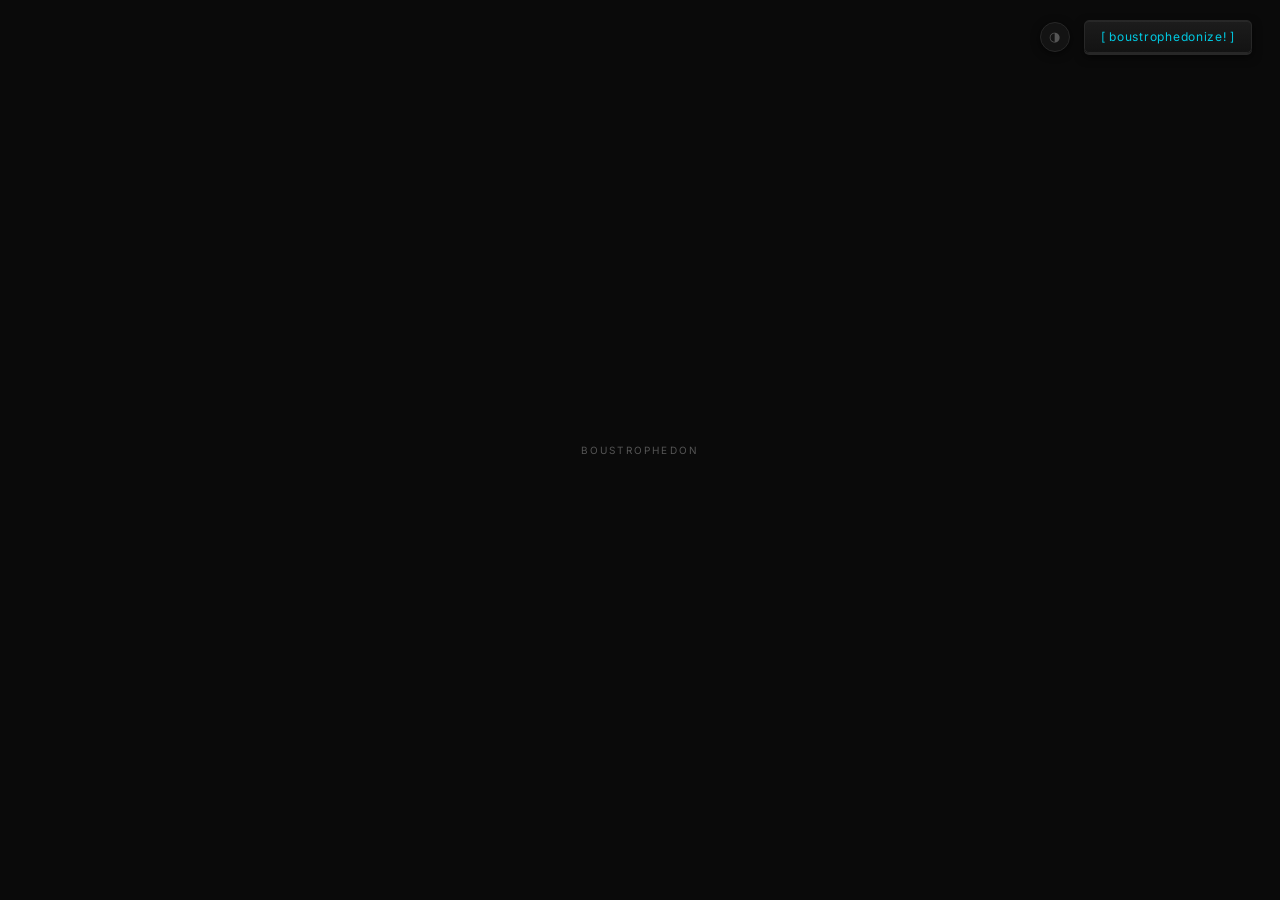
<file: boustrophedon/index.html>
<!DOCTYPE html>
<html lang="en" data-theme="dark">
<head>
  <meta charset="UTF-8">
  <meta name="viewport" content="width=device-width, initial-scale=1.0">
  <title>Boustrophedon</title>
  <link rel="preconnect" href="https://fonts.googleapis.com">
  <link rel="preconnect" href="https://fonts.gstatic.com" crossorigin>
  <link href="https://fonts.googleapis.com/css2?family=Inter:wght@300;400;600&family=Nunito:wght@300;400;600&family=Playfair+Display:ital,wght@0,400;0,700;1,400&family=Space+Mono:ital,wght@0,400;1,400&family=EB+Garamond:ital,wght@0,400;0,700;1,400&display=swap" rel="stylesheet">
  <style>
    :root[data-theme="dark"] {
      --bg: #0a0a0a;
      --bg2: #131313;
      --bg3: #1c1c1c;
      --border: #272727;
      --text: #d8d8d8;
      --muted: #555;
      --accent: #00c8e0;
      --overlay: rgba(0,0,0,0.78);
      --shadow: rgba(0,0,0,0.6);
    }
    :root[data-theme="light"] {
      --bg: #f2f2f2;
      --bg2: #ffffff;
      --bg3: #e8e8e8;
      --border: #d0d0d0;
      --text: #1a1a1a;
      --muted: #999;
      --accent: #009eb3;
      --overlay: rgba(0,0,0,0.5);
      --shadow: rgba(0,0,0,0.18);
    }

    * { margin: 0; padding: 0; box-sizing: border-box; }

    body {
      background: var(--bg);
      color: var(--text);
      font-family: 'Inter', sans-serif;
      height: 100vh;
      overflow: hidden;
      transition: background 0.3s, color 0.3s;
    }

    /* ── Header ──────────────────────────────────────────────────────────── */
    header {
      position: fixed;
      top: 0; right: 0;
      padding: 20px 28px;
      display: flex;
      align-items: center;
      gap: 14px;
      z-index: 10;
    }

    .btn-theme {
      width: 30px; height: 30px;
      border-radius: 50%;
      border: 1.5px solid var(--border);
      background: var(--bg2);
      cursor: pointer;
      display: flex; align-items: center; justify-content: center;
      font-size: 13px;
      color: var(--muted);
      box-shadow: 0 2px 8px var(--shadow);
      transition: border-color 0.2s, color 0.2s;
      flex-shrink: 0;
    }
    .btn-theme:hover { border-color: var(--accent); color: var(--accent); }

    .btn-main {
      padding: 8px 16px;
      background: linear-gradient(to bottom, var(--bg3) 0%, var(--bg2) 100%);
      border: 1px solid var(--border);
      border-radius: 5px;
      box-shadow:
        0 2px 0 0 var(--border),
        0 4px 10px var(--shadow),
        inset 0 1px 0 rgba(255,255,255,0.05);
      cursor: pointer;
      color: var(--accent);
      font-family: 'Inter', sans-serif;
      font-size: 12px;
      letter-spacing: 0.06em;
      white-space: nowrap;
      transition: transform 0.07s, box-shadow 0.07s;
    }
    .btn-main:hover {
      box-shadow:
        0 2px 0 0 var(--accent),
        0 6px 14px var(--shadow),
        inset 0 1px 0 rgba(255,255,255,0.07);
    }
    .btn-main:active {
      transform: translateY(1px);
      box-shadow: 0 1px 0 0 var(--border), 0 2px 4px var(--shadow);
    }

    /* ── Display ─────────────────────────────────────────────────────────── */
    #stage {
      position: fixed;
      inset: 0;
      padding: 72px 7vw 72px;
      overflow: hidden;
    }
    #stage-inner {
      width: 100%;
      will-change: transform;
    }

    .b-line {
      display: flex;
      align-items: baseline;
      flex-wrap: nowrap;
      width: 100%;
      gap: 0.28em;
    }
    .b-line.rtl { flex-direction: row-reverse; }

    .b-word {
      display: inline-block;
      white-space: pre;
      opacity: 0;
      transition: opacity 0.12s ease;
    }
    .b-word.on { opacity: 1; }

    /* ── Idle hint ───────────────────────────────────────────────────────── */
    #hint {
      position: fixed;
      top: 50%; left: 50%;
      transform: translate(-50%, -50%);
      text-align: center;
      pointer-events: none;
      transition: opacity 0.5s;
    }
    #hint.gone { opacity: 0; }
    #hint-label {
      font-size: 10px;
      letter-spacing: 0.22em;
      text-transform: uppercase;
      color: var(--muted);
    }

    /* ── Modal overlay ───────────────────────────────────────────────────── */
    #overlay {
      position: fixed; inset: 0;
      background: var(--overlay);
      z-index: 50;
      display: none;
      align-items: center;
      justify-content: center;
      backdrop-filter: blur(5px);
    }
    #overlay.open { display: flex; }

    #modal {
      background: var(--bg2);
      border: 1px solid var(--border);
      border-radius: 12px;
      width: min(620px, 93vw);
      max-height: 88vh;
      display: flex;
      flex-direction: column;
      box-shadow: 0 24px 72px rgba(0,0,0,0.5);
      overflow: hidden;
    }

    .m-head {
      padding: 22px 26px 0;
      flex-shrink: 0;
    }
    .m-eyebrow {
      font-size: 10px;
      letter-spacing: 0.18em;
      text-transform: uppercase;
      color: var(--muted);
      margin-bottom: 18px;
    }
    .tabs {
      display: flex;
      border-bottom: 1px solid var(--border);
    }
    .tab {
      padding: 9px 18px;
      background: none;
      border: none;
      border-bottom: 2px solid transparent;
      margin-bottom: -1px;
      cursor: pointer;
      font-size: 12px;
      letter-spacing: 0.05em;
      color: var(--muted);
      transition: color 0.15s, border-color 0.15s;
    }
    .tab.on { color: var(--accent); border-bottom-color: var(--accent); }

    .m-body {
      flex: 1;
      overflow-y: auto;
      padding: 0 26px 20px;
    }

    .panel { display: none; padding-top: 20px; }
    .panel.on { display: block; }

    /* Drop zone */
    .drop {
      border: 1.5px dashed var(--border);
      border-radius: 8px;
      padding: 28px 20px;
      text-align: center;
      cursor: pointer;
      transition: border-color 0.2s, background 0.2s;
    }
    .drop:hover, .drop.over { border-color: var(--accent); background: rgba(220,30,130,0.03); }
    .drop p { font-size: 13px; color: var(--muted); line-height: 1.6; }
    .drop strong { color: var(--text); }
    .drop small { font-size: 11px; margin-top: 6px; display: block; color: var(--muted); opacity: 0.7; }
    #file-name { font-size: 11px; color: var(--accent); margin-top: 8px; min-height: 14px; }
    #file-in { display: none; }

    textarea {
      width: 100%;
      height: 150px;
      background: var(--bg3);
      border: 1px solid var(--border);
      border-radius: 8px;
      padding: 12px 14px;
      color: var(--text);
      font-size: 14px;
      resize: vertical;
      outline: none;
      font-family: 'Inter', sans-serif;
      line-height: 1.5;
      transition: border-color 0.2s;
    }
    textarea:focus { border-color: var(--accent); }

    /* Section header */
    .sec {
      font-size: 10px;
      letter-spacing: 0.16em;
      text-transform: uppercase;
      color: var(--muted);
      border-bottom: 1px solid var(--border);
      padding-bottom: 7px;
      margin: 24px 0 16px;
    }

    /* Form rows */
    .row {
      display: flex;
      align-items: center;
      gap: 12px;
      margin-bottom: 13px;
    }
    .lbl {
      font-size: 12px;
      color: var(--muted);
      width: 110px;
      flex-shrink: 0;
    }
    .ctl { flex: 1; display: flex; align-items: center; gap: 10px; }

    input[type="range"] {
      flex: 1;
      accent-color: var(--accent);
      cursor: pointer;
    }
    .rval {
      font-size: 11px;
      color: var(--muted);
      width: 42px;
      text-align: right;
    }

    select {
      width: 100%;
      background: var(--bg3);
      border: 1px solid var(--border);
      border-radius: 6px;
      color: var(--text);
      padding: 7px 10px;
      font-size: 12px;
      outline: none;
      cursor: pointer;
      transition: border-color 0.2s;
    }
    select:focus { border-color: var(--accent); }

    input[type="color"] {
      width: 38px; height: 30px;
      padding: 2px 3px;
      background: var(--bg3);
      border: 1px solid var(--border);
      border-radius: 6px;
      cursor: pointer;
    }

    /* Toggle */
    .tog { position: relative; width: 38px; height: 20px; display: inline-flex; }
    .tog input { opacity: 0; width: 0; height: 0; }
    .tog-track {
      position: absolute; inset: 0;
      background: var(--bg3);
      border: 1px solid var(--border);
      border-radius: 10px;
      cursor: pointer;
      transition: background 0.2s, border-color 0.2s;
    }
    .tog input:checked + .tog-track { background: var(--accent); border-color: var(--accent); }
    .tog-track::after {
      content: '';
      position: absolute;
      width: 14px; height: 14px;
      border-radius: 50%;
      background: #fff;
      top: 2px; left: 2px;
      transition: transform 0.18s;
    }
    .tog input:checked + .tog-track::after { transform: translateX(18px); }

    /* Modal footer */
    .m-foot {
      padding: 16px 26px;
      border-top: 1px solid var(--border);
      display: flex;
      justify-content: flex-end;
      gap: 10px;
      flex-shrink: 0;
    }
    .btn-sec {
      padding: 8px 18px;
      background: none;
      border: 1px solid var(--border);
      border-radius: 6px;
      color: var(--muted);
      font-size: 12px;
      cursor: pointer;
      transition: color 0.15s, border-color 0.15s;
    }
    .btn-sec:hover { color: var(--text); border-color: var(--muted); }
    .btn-go {
      padding: 8px 22px;
      background: var(--accent);
      border: none;
      border-radius: 6px;
      color: #fff;
      font-size: 12px;
      letter-spacing: 0.05em;
      cursor: pointer;
      transition: opacity 0.15s;
    }
    .btn-go:hover { opacity: 0.82; }
  </style>
</head>
<body>

<header>
  <button class="btn-theme" id="btn-theme">◑</button>
  <button class="btn-main" id="btn-open">[ boustrophedonize! ]</button>
</header>

<div id="stage"><div id="stage-inner"></div></div>

<div id="hint"><div id="hint-label">boustrophedon</div></div>

<!-- Modal -->
<div id="overlay">
  <div id="modal">
    <div class="m-head">
      <div class="m-eyebrow">configure</div>
      <div class="tabs">
        <button class="tab on" data-p="upload">upload file</button>
        <button class="tab" data-p="paste">paste text</button>
      </div>
    </div>

    <div class="m-body">

      <!-- Upload panel -->
      <div class="panel on" id="p-upload">
        <div class="drop" id="drop">
          <p><strong>drag &amp; drop</strong> a file here<br>or click to select</p>
          <small>txt · docx · pdf</small>
          <div id="file-name"></div>
          <input type="file" id="file-in" accept=".txt,.docx,.pdf">
        </div>
      </div>

      <!-- Paste panel -->
      <div class="panel" id="p-paste">
        <textarea id="txt-in" placeholder="paste or type text here…"></textarea>
      </div>

      <!-- Style -->
      <div class="sec">style</div>

      <div class="row">
        <span class="lbl">color</span>
        <div class="ctl"><input type="color" id="c-color" value="#d8d8d8"></div>
      </div>
      <div class="row">
        <span class="lbl">size</span>
        <div class="ctl">
          <input type="range" id="c-size" min="12" max="80" value="26">
          <span class="rval" id="v-size">26px</span>
        </div>
      </div>
      <div class="row">
        <span class="lbl">font</span>
        <div class="ctl">
          <select id="c-font">
            <option value="'Nunito', sans-serif">Nunito — geometric sans</option>
            <option value="'Inter', sans-serif" selected>Inter — modern sans</option>
            <option value="'Playfair Display', serif">Playfair Display — editorial serif</option>
            <option value="'Space Mono', monospace">Space Mono — monospace</option>
            <option value="'EB Garamond', serif">EB Garamond — classical serif</option>
          </select>
        </div>
      </div>
      <div class="row">
        <span class="lbl">line height</span>
        <div class="ctl">
          <input type="range" id="c-lh" min="1.0" max="3.0" step="0.1" value="1.7">
          <span class="rval" id="v-lh">1.7</span>
        </div>
      </div>
      <div class="row">
        <span class="lbl">letter spacing</span>
        <div class="ctl">
          <input type="range" id="c-ls" min="-1" max="16" step="0.5" value="0">
          <span class="rval" id="v-ls">0px</span>
        </div>
      </div>

      <!-- Settings -->
      <div class="sec">settings</div>

      <div class="row">
        <span class="lbl">speed</span>
        <div class="ctl">
          <input type="range" id="c-speed" min="1" max="100" value="50">
          <span class="rval" id="v-speed">50</span>
        </div>
      </div>
      <div class="row">
        <span class="lbl">stream by</span>
        <div class="ctl">
          <select id="c-by">
            <option value="letter">letter</option>
            <option value="word" selected>word</option>
            <option value="sentence">sentence</option>
          </select>
        </div>
      </div>
      <div class="row">
        <span class="lbl">loop</span>
        <div class="ctl">
          <label class="tog">
            <input type="checkbox" id="c-loop">
            <div class="tog-track"></div>
          </label>
        </div>
      </div>

    </div><!-- /m-body -->

    <div class="m-foot">
      <button class="btn-sec" id="btn-cancel">cancel</button>
      <button class="btn-go" id="btn-run">run →</button>
    </div>
  </div>
</div>

<script src="vendor/mammoth-1.4.21.browser.min.js"></script>
<script src="vendor/pdf-3.11.174.min.js"></script>
<script>
(function () {
  'use strict';

  // ── PDF.js worker ──────────────────────────────────────────────────────────
  if (typeof pdfjsLib !== 'undefined') {
    pdfjsLib.GlobalWorkerOptions.workerSrc =
      'vendor/pdf-3.11.174.worker.min.js';
  }

  // ── Config ─────────────────────────────────────────────────────────────────
  const cfg = {
    color:   '#d8d8d8',
    size:    26,
    font:    "'Inter', sans-serif",
    lh:      1.7,
    ls:      0,
    speed:   50,
    by:      'word',
    loop:    false
  };

  // ── Helpers ───────────────────────────────────────────────────────────────
  function $  (id) { return document.getElementById(id); }
  function qs (sel) { return document.querySelector(sel); }
  function qsa(sel) { return document.querySelectorAll(sel); }

  // ── Theme toggle ───────────────────────────────────────────────────────────
  let dark = true;
  $('btn-theme').addEventListener('click', () => {
    dark = !dark;
    document.documentElement.dataset.theme = dark ? 'dark' : 'light';
    $('btn-theme').textContent = dark ? '◑' : '◐';
  });

  // ── Modal ──────────────────────────────────────────────────────────────────
  $('btn-open').addEventListener('click', openModal);
  $('btn-cancel').addEventListener('click', closeModal);
  $('overlay').addEventListener('click', e => { if (e.target === $('overlay')) closeModal(); });
  function openModal()  { $('overlay').classList.add('open'); }
  function closeModal() { $('overlay').classList.remove('open'); }

  // ── Tabs ───────────────────────────────────────────────────────────────────
  qsa('.tab').forEach(tab => {
    tab.addEventListener('click', () => {
      qsa('.tab').forEach(t => t.classList.remove('on'));
      qsa('.panel').forEach(p => p.classList.remove('on'));
      tab.classList.add('on');
      $('p-' + tab.dataset.p).classList.add('on');
    });
  });

  // ── File upload ────────────────────────────────────────────────────────────
  let fileText = '';
  const drop   = $('drop');
  const fileIn = $('file-in');

  drop.addEventListener('click', () => fileIn.click());
  drop.addEventListener('dragover',  e => { e.preventDefault(); drop.classList.add('over'); });
  drop.addEventListener('dragleave', () => drop.classList.remove('over'));
  drop.addEventListener('drop', e => {
    e.preventDefault();
    drop.classList.remove('over');
    if (e.dataTransfer.files[0]) readFile(e.dataTransfer.files[0]);
  });
  fileIn.addEventListener('change', () => { if (fileIn.files[0]) readFile(fileIn.files[0]); });

  function readFile(file) {
    $('file-name').textContent = file.name;
    const ext = file.name.split('.').pop().toLowerCase();
    if (ext === 'txt') {
      const r = new FileReader();
      r.onload = e => { fileText = e.target.result; };
      r.readAsText(file);
    } else if (ext === 'docx') {
      const r = new FileReader();
      r.onload = e => {
        mammoth.extractRawText({ arrayBuffer: e.target.result })
          .then(res => { fileText = res.value; })
          .catch(() => { $('file-name').textContent = 'could not read file'; });
      };
      r.readAsArrayBuffer(file);
    } else if (ext === 'pdf') {
      const r = new FileReader();
      r.onload = async e => {
        try {
          const pdf = await pdfjsLib.getDocument({ data: e.target.result, isEvalSupported: false }).promise;
          let out = '';
          for (let i = 1; i <= pdf.numPages; i++) {
            const page = await pdf.getPage(i);
            const content = await page.getTextContent();
            out += content.items.map(x => x.str).join(' ') + '\n';
          }
          fileText = out.trim();
        } catch {
          $('file-name').textContent = 'could not read pdf';
        }
      };
      r.readAsArrayBuffer(file);
    }
  }

  // ── Config controls ────────────────────────────────────────────────────────
  $('c-color').addEventListener('input',  e => { cfg.color = e.target.value; });
  $('c-font').addEventListener('change',  e => { cfg.font  = e.target.value; });
  $('c-by').addEventListener('change',    e => { cfg.by    = e.target.value; });
  $('c-loop').addEventListener('change',  e => { cfg.loop  = e.target.checked; });

  function rangeCtrl(id, vid, suffix, key, factor) {
    const el = $(id), vl = $(vid);
    el.addEventListener('input', () => {
      const v = parseFloat(el.value);
      cfg[key] = factor ? v * factor : v;
      vl.textContent = v + suffix;
    });
  }
  rangeCtrl('c-size',  'v-size',  'px', 'size',  null);
  rangeCtrl('c-lh',    'v-lh',    '',   'lh',    null);
  rangeCtrl('c-ls',    'v-ls',    'px', 'ls',    null);
  rangeCtrl('c-speed', 'v-speed', '',   'speed', null);

  // ── Run ────────────────────────────────────────────────────────────────────
  $('btn-run').addEventListener('click', () => {
    const activePanelId = qs('.tab.on').dataset.p;
    const text = activePanelId === 'paste'
      ? $('txt-in').value.trim()
      : fileText.trim();
    if (!text) return;
    closeModal();
    startDisplay(text);
  });

  // ── Word wrap (canvas measurement) ────────────────────────────────────────
  const measureCanvas = document.createElement('canvas');
  const mctx = measureCanvas.getContext('2d');

  function wrapText(text, maxW) {
    const fontFace = cfg.font.replace(/'/g, '').split(',')[0].trim();
    mctx.font = `${cfg.size}px ${fontFace}`;
    // Gap matches CSS `gap: 0.28em` on .b-line
    const gapW = 0.28 * cfg.size;

    const rawLines = text.replace(/\r\n/g, '\n').split('\n');
    const lines = [];

    for (const raw of rawLines) {
      const words = raw.trim().split(/\s+/).filter(Boolean);
      if (!words.length) { lines.push([]); continue; }

      let cur = [];
      let curW = 0;

      for (const word of words) {
        const ww = mctx.measureText(word).width + word.length * cfg.ls;
        const needed = cur.length ? curW + gapW + ww : ww;
        if (needed > maxW && cur.length) {
          lines.push(cur);
          cur  = [word];
          curW = ww;
        } else {
          cur.push(word);
          curW = needed;
        }
      }
      if (cur.length) lines.push(cur);
    }
    return lines; // array of word arrays
  }

  // ── Build stream events ────────────────────────────────────────────────────
  // Events: {type:'line', el}
  //         {type:'show', el, parent}   — word appended + faded in
  //         {type:'append', el, parent} — word appended immediately (letter mode)
  //         {type:'text',  el, t}       — update text content

  function buildStream(lines) {
    const events = [];

    lines.forEach((words, li) => {
      const isRTL = li % 2 !== 0;

      const lineEl = document.createElement('div');
      lineEl.className = 'b-line' + (isRTL ? ' rtl' : '');
      lineEl.style.cssText =
        `font-family:${cfg.font};` +
        `font-size:${cfg.size}px;` +
        `line-height:${cfg.lh};` +
        `letter-spacing:${cfg.ls}px;` +
        `color:${cfg.color};`;

      events.push({ type: 'line', el: lineEl });

      if (!words.length) return;

      if (cfg.by === 'sentence') {
        const span = document.createElement('span');
        span.className = 'b-word';
        span.textContent = words.join(' ');
        events.push({ type: 'show', el: span, parent: lineEl });

      } else if (cfg.by === 'word') {
        words.forEach(word => {
          const span = document.createElement('span');
          span.className = 'b-word';
          span.textContent = word;
          events.push({ type: 'show', el: span, parent: lineEl });
        });

      } else { // letter — words appended one at a time, letters build inside
        words.forEach(word => {
          const wspan = document.createElement('span');
          wspan.className = 'b-word on';
          wspan.textContent = '';
          events.push({ type: 'append', el: wspan, parent: lineEl });
          for (let ci = 1; ci <= word.length; ci++) {
            events.push({ type: 'text', el: wspan, t: word.slice(0, ci) });
          }
        });
      }
    });

    return events;
  }

  // ── Animation ──────────────────────────────────────────────────────────────
  const stage      = $('stage');
  const stageInner = $('stage-inner');
  const hint       = $('hint');

  let events    = [];
  let evIdx     = 0;
  let animTimer = null;
  let scrollY   = 0;
  let rafId     = null;

  // Speed → delay ms: speed 1 = ~500ms, 50 = ~55ms, 100 = ~6ms
  function delay() {
    return Math.max(4, Math.round(500 * Math.pow(0.955, cfg.speed - 1)));
  }

  function startDisplay(text) {
    stopAnim();
    stageInner.innerHTML = '';
    stageInner.style.transform = 'translateY(0)';
    scrollY = 0;
    hint.classList.add('gone');

    const padL  = parseFloat(getComputedStyle(stage).paddingLeft);
    const padR  = parseFloat(getComputedStyle(stage).paddingRight);
    const maxW  = stage.clientWidth - padL - padR;

    const lines = wrapText(text, maxW);
    events = buildStream(lines);
    evIdx  = 0;

    tick();
  }

  function tick() {
    if (evIdx >= events.length) {
      if (cfg.loop) {
        animTimer = setTimeout(() => {
          stageInner.innerHTML = '';
          stageInner.style.transform = 'translateY(0)';
          scrollY = 0;
          // Clear dynamically-appended children from each lineEl, reset state
          events.forEach(ev => {
            if (ev.type === 'line') {
              while (ev.el.firstChild) ev.el.removeChild(ev.el.firstChild);
            } else if (ev.type === 'show') {
              ev.el.classList.remove('on');
            } else if (ev.type === 'text') {
              ev.el.textContent = '';
            }
          });
          evIdx = 0;
          tick();
        }, 1200);
      }
      return;
    }

    const ev = events[evIdx++];

    if (ev.type === 'line') {
      stageInner.appendChild(ev.el);
      autoScroll();
      tick(); // immediate
      return;
    }
    if (ev.type === 'append') {
      ev.parent.appendChild(ev.el);
      autoScroll();
      tick(); // immediate
      return;
    }
    if (ev.type === 'show') {
      ev.parent.appendChild(ev.el); // dynamic append at stream time
      ev.el.classList.add('on');
      autoScroll();
    }
    if (ev.type === 'text') {
      ev.el.textContent = ev.t;
      autoScroll();
    }

    animTimer = setTimeout(tick, delay());
  }

  function stopAnim() {
    if (animTimer) { clearTimeout(animTimer); animTimer = null; }
    if (rafId)     { cancelAnimationFrame(rafId); rafId = null; }
  }

  function autoScroll() {
    const stageH  = stage.clientHeight
      - parseFloat(getComputedStyle(stage).paddingTop)
      - parseFloat(getComputedStyle(stage).paddingBottom);
    const innerH  = stageInner.scrollHeight;
    const target  = Math.max(0, innerH - stageH);

    if (target <= scrollY) return;

    if (rafId) cancelAnimationFrame(rafId);
    animateScroll(target);
  }

  function animateScroll(target) {
    if (Math.abs(scrollY - target) < 0.5) {
      scrollY = target;
      stageInner.style.transform = `translateY(-${scrollY}px)`;
      return;
    }
    scrollY += (target - scrollY) * 0.08;
    stageInner.style.transform = `translateY(-${scrollY}px)`;
    rafId = requestAnimationFrame(() => animateScroll(target));
  }

})();
</script>
</body>
</html>
</file>
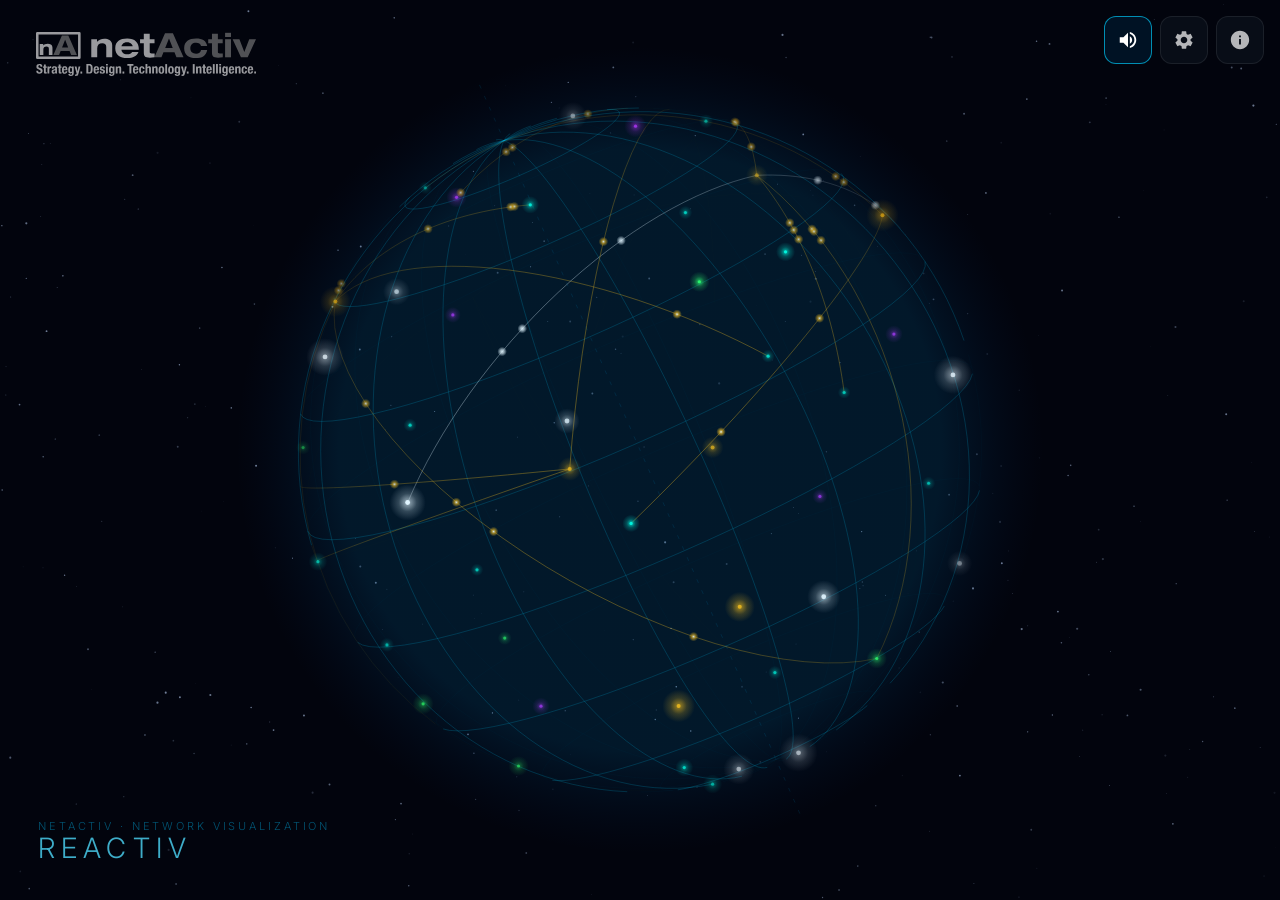
<file: jupiter/index.html>
<!DOCTYPE html>
<html lang="en">
<head>
  <meta charset="UTF-8">
  <meta name="viewport" content="width=device-width, initial-scale=1.0">
  <title>reactiv — netActiv</title>
  <link rel="preconnect" href="https://fonts.googleapis.com">
  <link rel="preconnect" href="https://fonts.gstatic.com" crossorigin>
  <link href="https://fonts.googleapis.com/css2?family=Inter:wght@300;400;600;700&display=swap" rel="stylesheet">
  <style>
    * { margin: 0; padding: 0; box-sizing: border-box; }

    body {
      background: #02040d;
      width: 100vw;
      height: 100vh;
      overflow: hidden;
      font-family: 'Inter', Helvetica Neue, sans-serif;
    }

    #neuralvex-canvas {
      display: block;
      position: fixed;
      inset: 0;
      z-index: 1;
      cursor: grab;
      touch-action: none;
      user-select: none;
    }

    #neuralvex-canvas:active { cursor: grabbing; }

    /* ── Brand — top left ── */
    .brand {
      position: fixed;
      top: 32px;
      left: 36px;
      z-index: 10;
    }

    .brand img {
      width: 220px;
      opacity: 0.60;
    }

    /* ── Label — bottom left ── */
    .label {
      position: fixed;
      bottom: 36px;
      left: 38px;
      z-index: 10;
      pointer-events: none;
      font-weight: 300;
      letter-spacing: 0.18em;
      text-transform: uppercase;
    }

    .label .planet {
      font-size: 11px;
      color: rgba(0, 195, 255, 0.42);
    }

    .label .name {
      font-size: 28px;
      font-weight: 300;
      color: rgba(80, 222, 255, 0.78);
      line-height: 1.1;
      letter-spacing: 0.22em;
    }

    /* ── Control buttons — top right ── */
    .controls {
      position: fixed;
      top: 16px;
      right: 16px;
      z-index: 20;
      display: flex;
      gap: 8px;
      align-items: center;
    }

    .ctrl-btn {
      width: 48px;
      height: 48px;
      border-radius: 12px;
      background: rgba(10, 15, 26, 0.88);
      border: 1px solid rgba(255, 255, 255, 0.08);
      color: rgba(255, 255, 255, 0.70);
      cursor: pointer;
      display: flex;
      align-items: center;
      justify-content: center;
      padding: 0;
      transition: border-color 0.15s, color 0.15s, background 0.15s;
    }

    .ctrl-btn svg {
      width: 22px;
      height: 22px;
      fill: currentColor;
      display: block;
    }

    .ctrl-btn:hover {
      background: rgba(0, 20, 38, 0.95);
      border-color: rgba(0, 195, 240, 0.40);
      color: rgba(255, 255, 255, 0.95);
    }

    .ctrl-btn.active {
      background: rgba(0, 20, 38, 0.95);
      border-color: rgba(0, 195, 240, 0.70);
      color: white;
    }

    /* ── Floating panels — drop below buttons ── */
    .float-panel {
      position: fixed;
      top: 76px;
      right: 16px;
      width: 248px;
      background: rgba(10, 14, 24, 0.97);
      border-radius: 14px;
      padding: 20px 20px 18px;
      z-index: 15;
      display: none;
    }

    .float-panel.open { display: block; }

    .panel-header {
      font-size: 13px;
      font-weight: 700;
      letter-spacing: 0.10em;
      text-transform: uppercase;
      color: #ffffff;
      margin-bottom: 16px;
    }

    /* ── Sound panel — toggles ── */
    .toggle-row {
      display: flex;
      align-items: center;
      justify-content: space-between;
      gap: 10px;
      padding: 6px 0;
    }

    .toggle-info { flex: 1; }

    .toggle-name {
      font-size: 13px;
      font-weight: 600;
      color: #ffffff;
      margin-bottom: 2px;
    }

    .toggle-desc {
      font-size: 11px;
      font-weight: 300;
      color: rgba(255, 255, 255, 0.35);
      letter-spacing: 0.02em;
    }

    .toggle-wrap {
      display: flex;
      align-items: center;
      gap: 8px;
      flex-shrink: 0;
    }

    .toggle-state {
      font-size: 11px;
      font-weight: 600;
      color: rgba(255, 255, 255, 0.35);
      letter-spacing: 0.06em;
      min-width: 24px;
      text-align: right;
    }

    .toggle-state.on { color: rgba(0, 195, 240, 0.90); }

    /* Toggle pill */
    .toggle {
      position: relative;
      width: 50px;
      height: 28px;
      cursor: pointer;
    }

    .toggle input {
      opacity: 0;
      width: 0;
      height: 0;
      position: absolute;
    }

    .toggle-pill {
      position: absolute;
      inset: 0;
      border-radius: 14px;
      background: #3a3f52;
      transition: background 0.2s;
    }

    .toggle-pill::after {
      content: '';
      position: absolute;
      width: 22px;
      height: 22px;
      border-radius: 11px;
      background: #ffffff;
      top: 3px;
      left: 3px;
      transition: transform 0.2s;
      box-shadow: 0 1px 3px rgba(0,0,0,0.4);
    }

    .toggle input:checked + .toggle-pill {
      background: #00bcd4;
    }

    .toggle input:checked + .toggle-pill::after {
      transform: translateX(22px);
    }

    /* ── Settings panel ── */
    .setting-section {
      margin-bottom: 14px;
    }

    .setting-section-label {
      font-size: 10px;
      font-weight: 600;
      letter-spacing: 0.16em;
      text-transform: uppercase;
      color: rgba(0, 195, 240, 0.70);
      margin-bottom: 6px;
    }

    .setting-btn {
      display: block;
      width: 100%;
      background: rgba(255, 255, 255, 0.05);
      border: 1px solid rgba(255, 255, 255, 0.07);
      border-radius: 8px;
      padding: 10px 14px;
      font-family: 'Inter', Helvetica Neue, sans-serif;
      font-size: 13px;
      font-weight: 400;
      color: rgba(255, 255, 255, 0.85);
      letter-spacing: 0.02em;
      text-align: left;
      cursor: pointer;
      transition: border-color 0.15s, background 0.15s;
      margin-bottom: 4px;
    }

    .setting-btn:hover,
    .setting-btn.selected {
      background: rgba(0, 195, 240, 0.08);
      border-color: rgba(0, 195, 240, 0.35);
      color: #ffffff;
    }

    .client-id-wrap {
      margin-top: 6px;
    }

    .client-id-input {
      display: block;
      width: 100%;
      background: rgba(255, 255, 255, 0.04);
      border: 1px solid rgba(255, 255, 255, 0.10);
      border-radius: 8px;
      padding: 8px 12px;
      font-family: 'Inter', Helvetica Neue, sans-serif;
      font-size: 11px;
      font-weight: 400;
      color: rgba(255, 255, 255, 0.70);
      letter-spacing: 0.04em;
      outline: none;
      transition: border-color 0.15s;
    }

    .client-id-input::placeholder {
      color: rgba(255, 255, 255, 0.22);
    }

    .client-id-input:focus {
      border-color: rgba(0, 195, 240, 0.40);
      color: #ffffff;
    }

    .client-id-label {
      font-size: 10px;
      font-weight: 400;
      color: rgba(255, 255, 255, 0.28);
      letter-spacing: 0.06em;
      margin-bottom: 4px;
    }

    .now-playing {
      margin-top: 8px;
      padding: 6px 10px;
      background: rgba(0, 195, 240, 0.06);
      border: 1px solid rgba(0, 195, 240, 0.18);
      border-radius: 6px;
    }

    .now-playing-track {
      font-size: 11px;
      font-weight: 400;
      color: rgba(0, 195, 240, 0.85);
      letter-spacing: 0.02em;
      white-space: nowrap;
      overflow: hidden;
      text-overflow: ellipsis;
    }

    /* ── Info panel ── */
    .info-section-label {
      font-size: 11px;
      font-weight: 700;
      letter-spacing: 0.14em;
      text-transform: uppercase;
      color: rgba(0, 195, 240, 0.85);
      margin: 14px 0 8px;
    }

    .info-section-label:first-of-type { margin-top: 0; }

    .info-row {
      display: flex;
      justify-content: space-between;
      align-items: baseline;
      padding: 4px 0;
    }

    .info-key {
      font-size: 10px;
      font-weight: 600;
      letter-spacing: 0.12em;
      text-transform: uppercase;
      color: rgba(0, 195, 240, 0.60);
      flex-shrink: 0;
      min-width: 64px;
    }

    .info-val {
      font-size: 13px;
      font-weight: 400;
      color: rgba(255, 255, 255, 0.85);
      text-align: right;
    }

    .info-divider {
      height: 1px;
      background: rgba(255, 255, 255, 0.07);
      margin: 14px 0;
    }

    .info-body {
      font-size: 12px;
      font-weight: 300;
      color: rgba(255, 255, 255, 0.38);
      line-height: 1.65;
      letter-spacing: 0.02em;
    }

    .info-credit {
      font-size: 11px;
      font-weight: 400;
      color: rgba(255, 255, 255, 0.32);
      text-align: right;
      margin-top: 10px;
      letter-spacing: 0.02em;
    }

    .info-version {
      font-size: 11px;
      font-weight: 300;
      color: rgba(255, 255, 255, 0.25);
      margin-top: 4px;
    }
  </style>
</head>
<body>
  <canvas id="neuralvex-canvas"></canvas>

  <div class="brand">
    <a href="/"><img src="../art/na-logo-long.svg" alt="netActiv"></a>
  </div>

  <div class="label">
    <div class="planet">netActiv &middot; network visualization</div>
    <div class="name">reactiv</div>
  </div>

  <!-- Control buttons -->
  <div class="controls">
    <button class="ctrl-btn active" id="btn-sound" title="Sound">
      <svg id="icon-sound-on" viewBox="0 0 24 24"><path d="M3 9v6h4l5 5V4L7 9H3zm13.5 3c0-1.77-1.02-3.29-2.5-4.03v8.05c1.48-.73 2.5-2.25 2.5-4.02zM14 3.23v2.06c2.89.86 5 3.54 5 6.71s-2.11 5.85-5 6.71v2.06c4.01-.91 7-4.49 7-8.77s-2.99-7.86-7-8.77z"/></svg>
      <svg id="icon-sound-off" viewBox="0 0 24 24" style="display:none"><path d="M16.5 12c0-1.77-1.02-3.29-2.5-4.03v2.21l2.45 2.45c.03-.2.05-.41.05-.63zm2.5 0c0 .94-.2 1.82-.54 2.64l1.51 1.51C20.63 14.91 21 13.5 21 12c0-4.28-2.99-7.86-7-8.77v2.06c2.89.86 5 3.54 5 6.71zM4.27 3L3 4.27 7.73 9H3v6h4l5 5v-6.73l4.25 4.25c-.67.52-1.42.93-2.25 1.18v2.06c1.38-.31 2.63-.95 3.69-1.81L19.73 21 21 19.73l-9-9L4.27 3zM12 4L9.91 6.09 12 8.18V4z"/></svg>
    </button>
    <button class="ctrl-btn" id="btn-settings" title="Settings">
      <svg viewBox="0 0 24 24"><path d="M19.14 12.94c.04-.3.06-.61.06-.94 0-.32-.02-.64-.07-.94l2.03-1.58c.18-.14.23-.41.12-.61l-1.92-3.32c-.12-.22-.37-.29-.59-.22l-2.39.96c-.5-.38-1.03-.7-1.62-.94L14.4 2.81C14.36 2.57 14.16 2.4 13.92 2.4H10.08c-.24 0-.43.17-.47.41L9.25 5.35c-.59.24-1.13.56-1.62.94L5.24 5.33c-.22-.08-.47 0-.59.22L2.74 8.87c-.12.21-.08.47.12.61l2.03 1.58C4.84 11.36 4.8 11.69 4.8 12s.02.64.07.94l-2.03 1.58c-.18.14-.23.41-.12.61l1.92 3.32c.12.22.37.29.59.22l2.39-.96c.5.38 1.03.7 1.62.94l.36 2.54c.05.24.24.41.48.41h3.84c.24 0 .44-.17.47-.41l.36-2.54c.59-.24 1.13-.56 1.62-.94l2.39.96c.22.08.47 0 .59-.22l1.92-3.32c.12-.22.07-.47-.12-.61L19.14 12.94zM12 15.6c-1.98 0-3.6-1.62-3.6-3.6s1.62-3.6 3.6-3.6 3.6 1.62 3.6 3.6-1.62 3.6-3.6 3.6z"/></svg>
    </button>
    <button class="ctrl-btn" id="btn-info" title="Info">
      <svg viewBox="0 0 24 24"><path d="M12 2C6.48 2 2 6.48 2 12s4.48 10 10 10 10-4.48 10-10S17.52 2 12 2zm1 15h-2v-6h2v6zm0-8h-2V7h2v2z"/></svg>
    </button>
  </div>

  <!-- Sound panel -->
  <div class="float-panel" id="panel-sound">
    <div class="panel-header">Sound</div>

    <div class="toggle-row">
      <div class="toggle-info">
        <div class="toggle-name">Sound</div>
        <div class="toggle-desc">ambient audio</div>
      </div>
      <div class="toggle-wrap">
        <span class="toggle-state on" id="sound-state">ON</span>
        <label class="toggle">
          <input type="checkbox" id="sound-toggle" checked>
          <span class="toggle-pill"></span>
        </label>
      </div>
    </div>
  </div>

  <!-- Settings panel -->
  <div class="float-panel" id="panel-settings">
    <div class="panel-header">Game Menu</div>

    <div class="setting-section">
      <div class="setting-section-label">Display Mode</div>
      <button class="setting-btn" data-mode="rem">REM State</button>
      <button class="setting-btn selected" data-mode="chill">Chill</button>
      <button class="setting-btn" data-mode="addied">Addied</button>
      <button class="setting-btn" data-mode="overcaffed">OverCaffed</button>
    </div>

    <div class="setting-section">
      <div class="setting-section-label">Audio Input</div>
      <button class="setting-btn selected" data-audio="off">Off</button>
      <button class="setting-btn" data-audio="mic">Microphone</button>
      <button class="setting-btn" data-audio="spotify">Spotify</button>
      <div class="client-id-wrap">
        <div class="client-id-label">Spotify Client ID (required)</div>
        <input class="client-id-input" id="sp-client-id" type="text" placeholder="Paste your Client ID here" autocomplete="off" spellcheck="false">
      </div>
      <div id="sp-error" style="display:none; font-size:11px; color:rgba(255,100,100,0.90); margin-top:6px; line-height:1.4;"></div>
      <div class="now-playing" id="sp-now-playing" style="display:none">
        <div class="now-playing-track" id="sp-track-name"></div>
      </div>
    </div>
  </div>

  <!-- Info panel -->
  <div class="float-panel" id="panel-info">
    <div class="panel-header">reactiv</div>

    <div class="info-section-label">Mouse</div>
    <div class="info-row"><span class="info-key">Drag</span><span class="info-val">Rotate globe</span></div>
    <div class="info-row"><span class="info-key">Fling</span><span class="info-val">Spin with momentum</span></div>

    <div class="info-section-label">Touch</div>
    <div class="info-row"><span class="info-key">Drag</span><span class="info-val">Rotate globe</span></div>
    <div class="info-row"><span class="info-key">Fling</span><span class="info-val">Spin with momentum</span></div>

    <div class="info-divider"></div>

    <div class="info-body">
      Real-time network topology visualization for netActiv.
      An interactive 3D sphere depicting live data routing across a
      distributed network architecture.
    </div>

    <div class="info-credit">netActiv &nbsp;&middot;&nbsp; netactiv.com</div>
    <div class="info-version">version 1.0</div>
  </div>

  <script>
    // ── Controls ─────────────────────────────────────────────────────────────────────────────────────────────────────────────────
    const panels = {
      sound:    document.getElementById('panel-sound'),
      settings: document.getElementById('panel-settings'),
      info:     document.getElementById('panel-info'),
    };
    const btns = {
      sound:    document.getElementById('btn-sound'),
      settings: document.getElementById('btn-settings'),
      info:     document.getElementById('btn-info'),
    };

    function togglePanel(key) {
      const isOpen = panels[key].classList.contains('open');
      // close all
      Object.keys(panels).forEach(k => {
        panels[k].classList.remove('open');
        btns[k].classList.remove('active');
      });
      if (!isOpen) {
        panels[key].classList.add('open');
        btns[key].classList.add('active');
      } else if (key === 'sound') {
        // sound button stays active when sound is on
        updateSoundBtn();
      }
    }

    function updateSoundBtn() {
      const on = document.getElementById('sound-toggle').checked;
      document.getElementById('icon-sound-on').style.display  = on ? '' : 'none';
      document.getElementById('icon-sound-off').style.display = on ? 'none' : '';
      // keep active styling when panel is closed if sound is on
      if (!panels.sound.classList.contains('open')) {
        btns.sound.classList.toggle('active', on);
      }
    }

    btns.sound.addEventListener('click',    () => togglePanel('sound'));
    btns.settings.addEventListener('click', () => togglePanel('settings'));
    btns.info.addEventListener('click',     () => togglePanel('info'));

    document.getElementById('sound-toggle').addEventListener('change', function () {
      const on = this.checked;
      const stateEl = document.getElementById('sound-state');
      stateEl.textContent = on ? 'ON' : 'OFF';
      stateEl.classList.toggle('on', on);
      updateSoundBtn();
    });

    // Mode buttons
    document.querySelectorAll('.setting-btn[data-mode]').forEach(btn => {
      btn.addEventListener('click', () => {
        document.querySelectorAll('.setting-btn[data-mode]').forEach(b => b.classList.remove('selected'));
        btn.classList.add('selected');
        if (window.setDisplayMode) window.setDisplayMode(btn.dataset.mode);
      });
    });

    // Spotify Client ID field — load saved value, save on change
    const spClientIdInput = document.getElementById('sp-client-id');
    spClientIdInput.value = localStorage.getItem('sp_client_id') || '';
    spClientIdInput.addEventListener('input', () => {
      const v = spClientIdInput.value.trim();
      if (v) localStorage.setItem('sp_client_id', v);
      else localStorage.removeItem('sp_client_id');
    });

    window.showSpError = function(msg) {
      const el = document.getElementById('sp-error');
      if (!el) return;
      el.textContent = msg || '';
      el.style.display = msg ? '' : 'none';
    };
    // Show any error cached from a previous page load
    (function() {
      const d = localStorage.getItem('sp_debug');
      if (d) window.showSpError(d);
    })();

    function syncAudioButtons(mode) {
      document.querySelectorAll('.setting-btn[data-audio]').forEach(b => {
        b.classList.toggle('selected', b.dataset.audio === mode);
      });
      if (mode !== 'spotify') window.showSpError('');
    }

    async function updateSpotifyUI() {
      if (!window.spGetCurrentTrack) return;
      const track = await window.spGetCurrentTrack();
      const el = document.getElementById('sp-now-playing');
      if (track) {
        document.getElementById('sp-track-name').textContent = track.name + ' — ' + track.artist;
        el.style.display = '';
      } else {
        el.style.display = 'none';
      }
    }

    // Audio input buttons
    document.querySelectorAll('.setting-btn[data-audio]').forEach(btn => {
      btn.addEventListener('click', async () => {
        document.querySelectorAll('.setting-btn[data-audio]').forEach(b => b.classList.remove('selected'));
        btn.classList.add('selected');
        if (btn.dataset.audio === 'spotify') {
          const ok = window.setAudioMode ? await window.setAudioMode('spotify') : false;
          if (!ok && window.spLogin && !window.spIsConnected()) window.spLogin();
        } else {
          document.getElementById('sp-now-playing').style.display = 'none';
          if (window.setAudioMode) await window.setAudioMode(btn.dataset.audio);
        }
      });
    });

    // Close panels when clicking canvas
    document.getElementById('neuralvex-canvas').addEventListener('mousedown', () => {
      Object.keys(panels).forEach(k => {
        panels[k].classList.remove('open');
        btns[k].classList.remove('active');
      });
      updateSoundBtn();
    });
  </script>

  <script src="jupiter.js?v=31"></script>
</body>
</html>
</file>
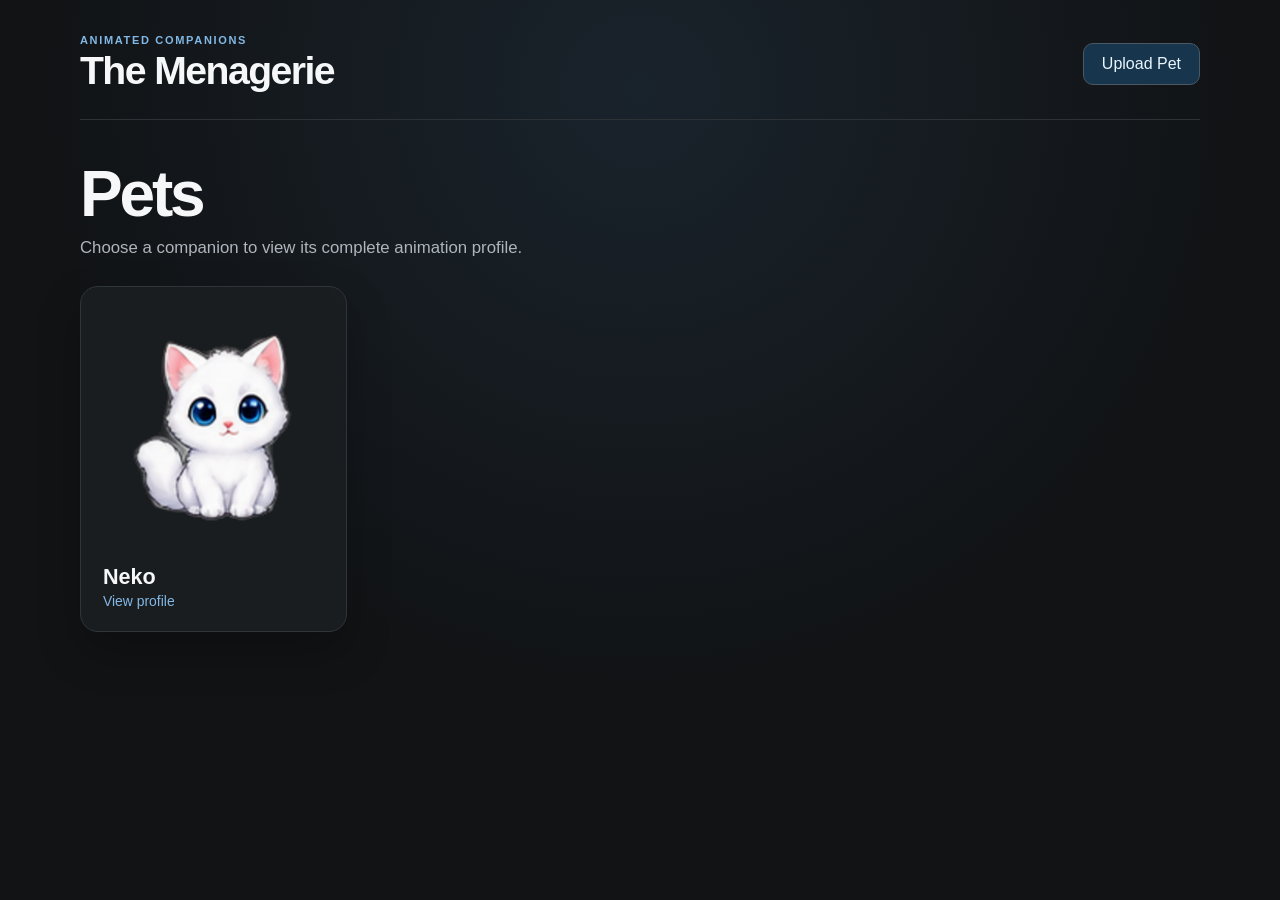
<file: menagerie/index.html>
<!doctype html>
<html lang="en">
<head>
  <meta charset="utf-8">
  <meta name="viewport" content="width=device-width, initial-scale=1">
  <title>The Menagerie</title>
  <meta name="description" content="A small collection of animated ChatGPT pets.">
  <link rel="stylesheet" href="styles.css">
</head>
<body>
  <header class="site-header">
    <a class="brand" href="./" aria-label="The Menagerie home">
      <span class="eyebrow">ANIMATED COMPANIONS</span>
      <span class="brand-name">The Menagerie</span>
    </a>
    <a class="header-button" href="upload.php">Upload Pet</a>
  </header>

  <main class="gallery-shell">
    <section class="gallery-intro">
      <h1>Pets</h1>
      <p>Choose a companion to view its complete animation profile.</p>
    </section>

    <section id="petGallery" class="pet-gallery" aria-live="polite"></section>
    <p id="galleryStatus" class="empty-message">Loading the menagerie…</p>
  </main>

  <script src="gallery.js"></script>
</body>
</html>
</file>
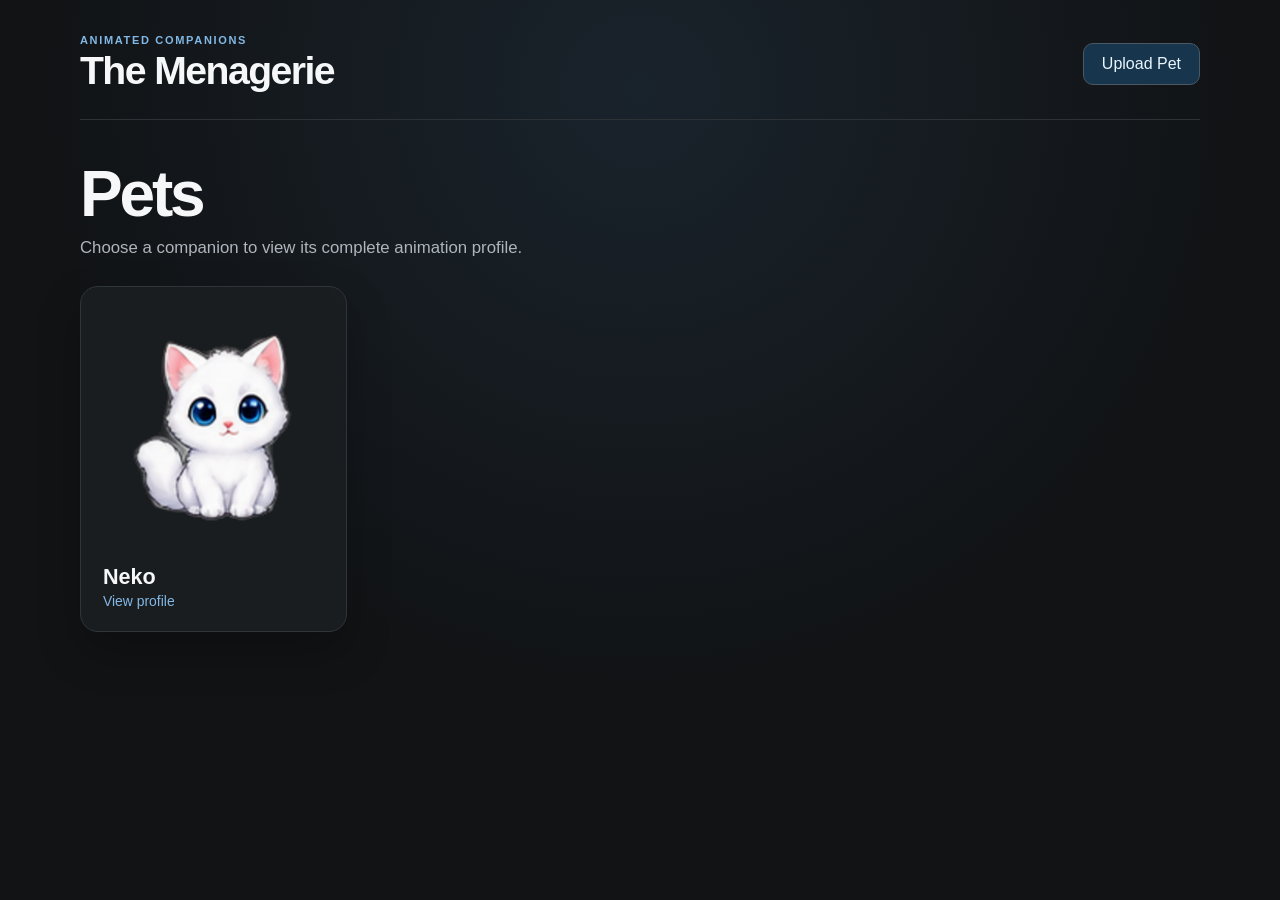
<file: pet-browser/index.html>
<!doctype html>
<html lang="en">
<head>
  <meta charset="utf-8">
  <meta name="viewport" content="width=device-width, initial-scale=1">
  <meta http-equiv="refresh" content="0; url=/menagerie/">
  <link rel="canonical" href="https://netactiv.com/menagerie/">
  <title>Moved to The Menagerie</title>
  <script>location.replace('/menagerie/' + location.search + location.hash);</script>
</head>
<body>
  <p>This page has moved to <a href="/menagerie/">The Menagerie</a>.</p>
</body>
</html>
</file>
<file: menagerie/styles.css>
:root {
  color-scheme: dark;
  font-family: Inter, ui-sans-serif, -apple-system, BlinkMacSystemFont, "Segoe UI", sans-serif;
  background: #111315;
  color: #f6f7f8;
}

* { box-sizing: border-box; }

body {
  min-width: 320px;
  min-height: 100vh;
  margin: 0;
  background:
    radial-gradient(circle at 50% 10%, rgba(70, 119, 162, 0.16), transparent 38rem),
    #111315;
}

a { color: inherit; }
button, input { font: inherit; }

.site-header {
  display: flex;
  width: min(1120px, calc(100% - 48px));
  margin: 0 auto;
  padding: 34px 0 26px;
  align-items: center;
  justify-content: space-between;
  gap: 24px;
  border-bottom: 1px solid #2d3237;
}

.brand {
  display: grid;
  gap: 3px;
  text-decoration: none;
}

.eyebrow {
  color: #82b8e5;
  font-size: 0.69rem;
  font-weight: 750;
  letter-spacing: 0.15em;
}

.brand-name {
  font-size: clamp(1.6rem, 4vw, 2.45rem);
  font-weight: 760;
  letter-spacing: -0.04em;
}

.header-button,
.primary-button,
.secondary-button {
  display: inline-flex;
  min-height: 42px;
  padding: 0 18px;
  align-items: center;
  justify-content: center;
  border: 1px solid #4b5964;
  border-radius: 10px;
  color: #eaf6ff;
  background: #17354d;
  text-decoration: none;
  cursor: pointer;
}

.header-actions {
  display: flex;
  align-items: center;
  gap: 10px;
}

.header-button:hover,
.primary-button:hover { background: #214967; }

.gallery-shell,
.profile-shell,
.upload-shell {
  width: min(1120px, calc(100% - 48px));
  margin: 0 auto;
  padding: 42px 0 64px;
}

.gallery-intro { margin-bottom: 28px; }
.gallery-intro h1,
.profile-title,
.upload-title {
  margin: 0;
  font-size: clamp(2.2rem, 7vw, 4rem);
  line-height: 1;
  letter-spacing: -0.05em;
}

.gallery-intro p,
.profile-subtitle,
.upload-intro {
  margin: 12px 0 0;
  color: #aeb5bc;
  font-size: 1.05rem;
}

.pet-gallery {
  display: grid;
  grid-template-columns: repeat(auto-fill, minmax(250px, 1fr));
  gap: 18px;
}

.pet-card {
  display: grid;
  min-height: 330px;
  padding: 22px;
  align-content: start;
  border: 1px solid #30353a;
  border-radius: 18px;
  background: rgba(27, 30, 33, 0.9);
  box-shadow: 0 20px 45px rgba(0, 0, 0, 0.24);
  text-decoration: none;
  transition: border-color 150ms ease, transform 150ms ease, background 150ms ease;
}

.pet-card:hover {
  transform: translateY(-2px);
  border-color: #5c7d97;
  background: #20252a;
}

.pet-card-stage,
.stage,
.password-control {
  position: relative;
}

.password-control .password-input {
  padding-right: 52px;
}

.password-visibility {
  position: absolute;
  top: 50%;
  right: 5px;
  display: grid;
  width: 40px;
  height: 40px;
  padding: 0;
  place-items: center;
  transform: translateY(-50%);
  border: 0;
  border-radius: 8px;
  color: #aeb5bc;
  background: transparent;
  cursor: pointer;
}

.password-visibility:hover {
  color: #eaf6ff;
  background: #252a2f;
}

.password-visibility:focus-visible {
  outline: 2px solid #74b8ec;
  outline-offset: 1px;
}

.eye-icon {
  width: 22px;
  height: 22px;
  fill: none;
  stroke: currentColor;
  stroke-width: 1.7;
  stroke-linecap: round;
  stroke-linejoin: round;
}

.eye-slash { display: none; }
.password-visibility.showing .eye-slash { display: block; }

.drop-zone {
  background:
    linear-gradient(45deg, #17191b 25%, transparent 25%),
    linear-gradient(-45deg, #17191b 25%, transparent 25%),
    linear-gradient(45deg, transparent 75%, #17191b 75%),
    linear-gradient(-45deg, transparent 75%, #17191b 75%),
    #1d2023;
  background-position: 0 0, 0 8px, 8px -8px, -8px 0;
  background-size: 16px 16px;
}

.pet-card-stage {
  display: grid;
  min-height: 238px;
  place-items: center;
  border-radius: 13px;
}

.pet-card-sprite,
.pet {
  width: 192px;
  height: 208px;
  background-repeat: no-repeat;
  background-size: 1536px 2288px;
  background-position: 0 0;
  image-rendering: auto;
}

.pet-card h2 {
  margin: 17px 0 3px;
  font-size: 1.35rem;
}

.view-label {
  color: #82b8e5;
  font-size: 0.87rem;
}

.empty-message { color: #aeb5bc; }

.profile-shell { max-width: 760px; }
.profile-heading { margin-bottom: 24px; }
.back-link {
  display: inline-block;
  margin-bottom: 16px;
  color: #82b8e5;
  text-decoration: none;
}

.stage-panel,
.controls,
.upload-panel {
  border: 1px solid #30353a;
  border-radius: 18px;
  background: rgba(27, 30, 33, 0.9);
  box-shadow: 0 22px 55px rgba(0, 0, 0, 0.28);
}

.stage-panel { padding: 24px; }

.stage {
  display: grid;
  width: 100%;
  min-height: 272px;
  place-items: center;
  overflow: visible;
  border-radius: 13px;
}

.status-line {
  display: flex;
  justify-content: space-between;
  margin-top: 16px;
  color: #c8ced3;
  font-size: 0.88rem;
}

.controls {
  margin-top: 16px;
  padding: 20px;
}

.state-buttons {
  display: grid;
  grid-template-columns: repeat(auto-fit, minmax(105px, 1fr));
  gap: 8px;
}

.state-button {
  min-height: 40px;
  padding: 5px 8px;
  border: 1px solid #41484f;
  border-radius: 10px;
  color: #e8ebed;
  background: #25292d;
  cursor: pointer;
}

.state-button:hover { background: #2e3439; }
.state-button.active {
  border-color: #6ba8d9;
  background: #17354d;
  color: #eaf6ff;
}

.playback-row {
  display: flex;
  align-items: center;
  gap: 20px;
  flex-wrap: wrap;
  margin-top: 18px;
  padding-top: 18px;
  border-top: 1px solid #34393e;
  color: #c8ced3;
}

.playback-row label {
  display: flex;
  align-items: center;
  gap: 9px;
}

.download-row {
  display: flex;
  align-items: center;
  gap: 18px;
  margin-top: 24px;
  padding: 22px 4px 4px;
  border-top: 1px solid #34393e;
}

.secondary-button.download-button {
  border-color: #68bd8b;
  background: #1f5f3f;
}

.secondary-button.download-button:hover { background: #2a7a52; }

.download-note {
  margin: 0 0 0 auto;
  color: #aeb5bc;
  font-size: 0.88rem;
  text-align: right;
}

input[type="range"] { accent-color: #74b8ec; }
input[type="checkbox"] { width: 17px; height: 17px; accent-color: #74b8ec; }

.upload-shell { max-width: 760px; }
.upload-heading { margin-bottom: 24px; }
.upload-panel { padding: 26px; }
.field { display: grid; gap: 8px; margin-bottom: 20px; }
.field label { color: #d8dde1; font-weight: 650; }
.text-input,
.password-input {
  width: 100%;
  min-height: 46px;
  padding: 10px 12px;
  border: 1px solid #41484f;
  border-radius: 10px;
  color: #f6f7f8;
  background: #1b1e21;
}

.drop-zone {
  display: grid;
  min-height: 190px;
  padding: 24px;
  place-items: center;
  text-align: center;
  border: 1px dashed #59636c;
  border-radius: 13px;
  cursor: pointer;
}

.drop-zone.dragging { border-color: #82b8e5; background-color: #202c35; }
.drop-zone input { position: absolute; width: 1px; height: 1px; opacity: 0; }
.drop-zone strong { display: block; margin-bottom: 7px; }
.drop-zone span { color: #aeb5bc; }
.selected-file { margin: 10px 0 0; color: #82b8e5; }

.form-actions { display: flex; gap: 12px; align-items: center; flex-wrap: wrap; }
.secondary-button { background: #25292d; color: #e8ebed; }
.message {
  margin: 0 0 20px;
  padding: 13px 15px;
  border-radius: 10px;
}
.message.error { border: 1px solid #7f4646; background: #3a2222; color: #ffd4d4; }
.message.success { border: 1px solid #3f7354; background: #1d3827; color: #d5ffe2; }
.fine-print { margin: 18px 0 0; color: #8f989f; font-size: 0.84rem; }

@media (max-width: 620px) {
  .site-header,
  .gallery-shell,
  .profile-shell,
  .upload-shell { width: calc(100% - 28px); }
  .site-header { padding-top: 24px; }
  .header-button { padding: 0 13px; }
  .gallery-shell,
  .profile-shell,
  .upload-shell { padding-top: 30px; }
  .stage-panel { padding: 14px; }
  .stage { min-height: 246px; }
  .upload-panel { padding: 18px; }
  .download-row { align-items: flex-start; flex-direction: column; gap: 10px; }
  .download-note { margin-left: 0; text-align: left; }
}
</file>
